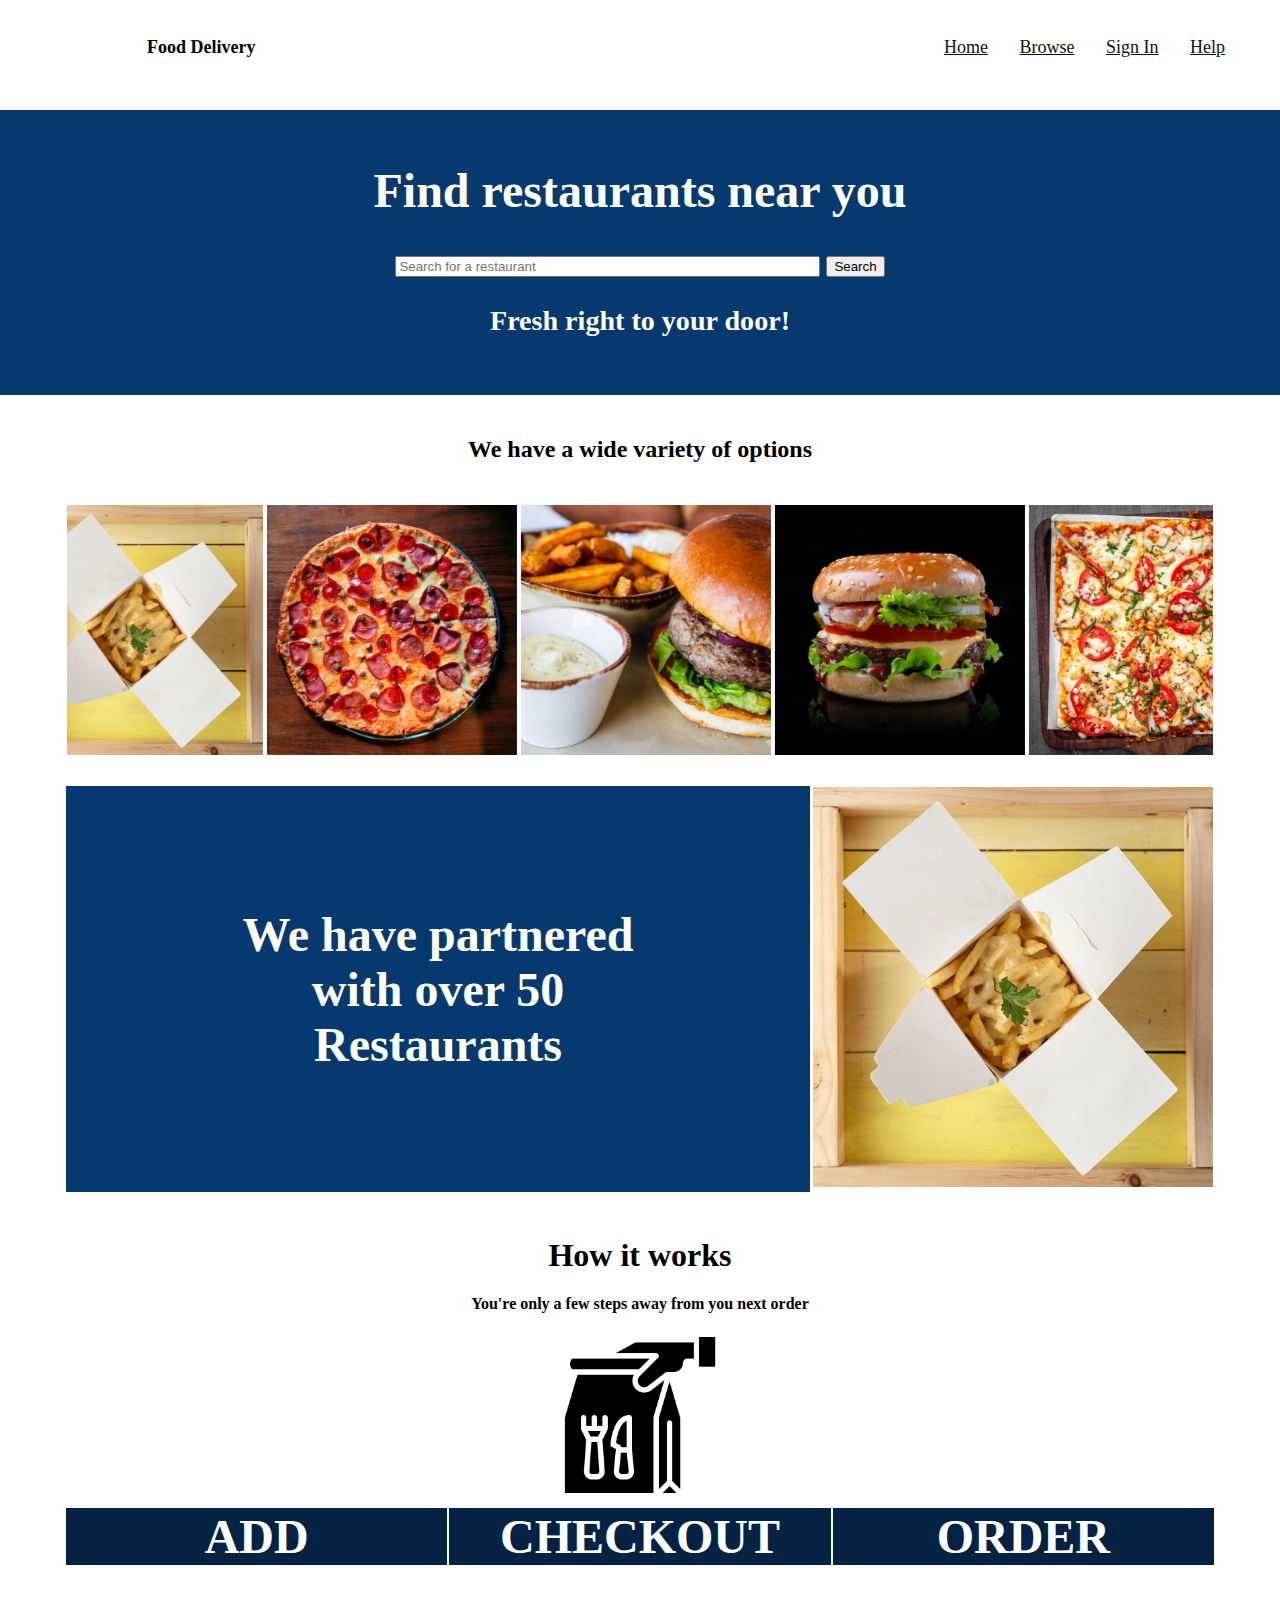
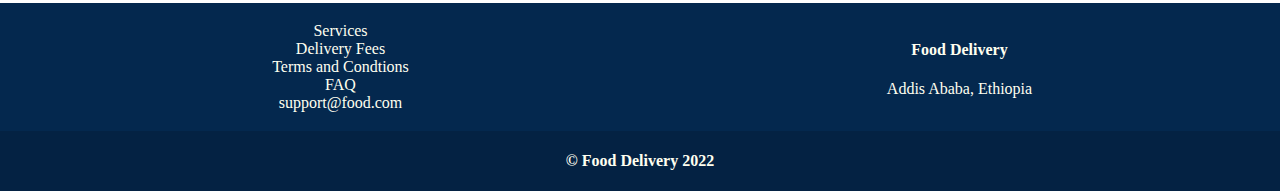
<file: Table/index.html>
<!DOCTYPE html>
<html lang="en">
<head>
    <meta charset="UTF-8">
    <meta http-equiv="X-UA-Compatible" content="IE=edge">
    <meta name="viewport" content="width=device-width, initial-scale=1.0">
    <title>Home | Food Delivery</title>
</head>
<body leftmargin="0" topmargin="0" link="#11111" alink="#11111" vlink="#11111" face="Poppins">
    <!-- Header -->
    <table  width="100%">
        <td>
            <pre>
            <font face="Poppins"  size="4px">
                                <b>Food Delivery</b>                                                                                                                                                         <a href="Index.html">Home</a>       <a href="browse.html">Browse</a>       <a href="Signin.html">Sign In</a>       <a href="Help.html">Help</a>
            </font>
            </pre>
        </td>
    </table>
    <!-- Section -->
    <font face="Poppins">  
        <table bgcolor="#063970" width="100%">
            <td colspan="3" width="100%">
                <center>
                    <br>
                    <font color="#FFFFF" size="5%">
                        <h1>Find restaurants near you</h1>
                        <form action="">
                            <input type="text" size="50%" placeholder="Search for a restaurant" required>
                            <button type="submit">Search</button>
                        </form>
                        <h3>Fresh right to your door!</h3>
                        <br>
                    </font>
                </center>
            </td>
        </table>
            <br>
        <table align="center" width="90%">
            <td colspan="3">
                <h2><center>We have a wide variety of options</center></h2>
            </td>
            <tr>
                <td>
                    <br>

                    <center>
                        <marquee behavior="alternate">
                        <img src="assets/img/1.jpg" width="250px" height="250px" alt="Food">

                        <img src="assets/img/2.jpg" width="250px" height="250px" alt="Food">

                        <img src="assets/img/3.jpg" width="250px" height="250px" alt="Food">

                        <img src="assets/img/4.jpg" width="250px" height="250px" alt="Food">

                        <img src="assets/img/5.jpg" width="250px" height="250px" alt="Food">

                        <img src="assets/img/6.jpg" width="250px" height="250px" alt="Food">

                        <img src="assets/img/7.jpg" width="250px" height="250px" alt="Food">

                        <img src="assets/img/8.jpg" width="250px" height="250px" alt="Food">
                        
                        </marquee>
                        <br>
                        <br>
                </td>

                    </center>
             </tr>
        </table>

        <table align="center" width="90%" >
            <tr>
                <td bgcolor="#063970" width="75%">
                    <p align="center"><font size="7%" color="#FFFFF"> <b>We have partnered <br> with over 50 <br> Restaurants </b></font></p>
                </td>
                <td width="">
                    <img src="assets/img/1.jpg" width="400" height="400">
                </td>
            </tr>
        </table>
        <br>
        <table align="center" width="90%">
            <th colspan="3" align="center">
                <h1>How it works</h1>
                <p>You're only a few steps away from you next order</p>
                <img src="assets/img/take_away.png" width="15%">
            </th>
            <tr align="center">
                <td bgcolor="#042243" width="30%">
                    <font color="white" size="10%"><b>ADD</b></font>
                </td>
                <td bgcolor="#042243" width="30%">
                    <font color="white" size="10%"><b>CHECKOUT</b></font>
                </td>
                <td bgcolor="#042243" width="30%">
                    <font color="white" size="10%"><b>ORDER</b></font>
                </td>
            </tr>
        </table>
<br>
<br>
<!-- Footer -->
    <table bgcolor="#04284e" width="100%">
        <td width="50%" padding="10px" spacing="10px">
            <ul>
                <center>
                    <font color="#FFFFF">
                    Services <br>
                    Delivery Fees <br>
                    Terms and Condtions <br>
                    FAQ <br>
                    support@food.com
                </font>
            </ul>
        </center>
    </td>

        <td width="50%">
            <center>
                <font color="#FFFFF">
                    <h4>Food Delivery</h4>
                    <p>Addis Ababa, Ethiopia</p>
                </font>
            </center>
        </td>
    </table>

    <table bgcolor="#042243" width="100%">
        <th colspan="2">
            <center>
                <font color="#FFFFF">
                    <br>
                    &copy; Food Delivery 2022
                </font>
            </center>
            <br>
        </th>
    </table>
</font>  
</body>
</html>
</file>
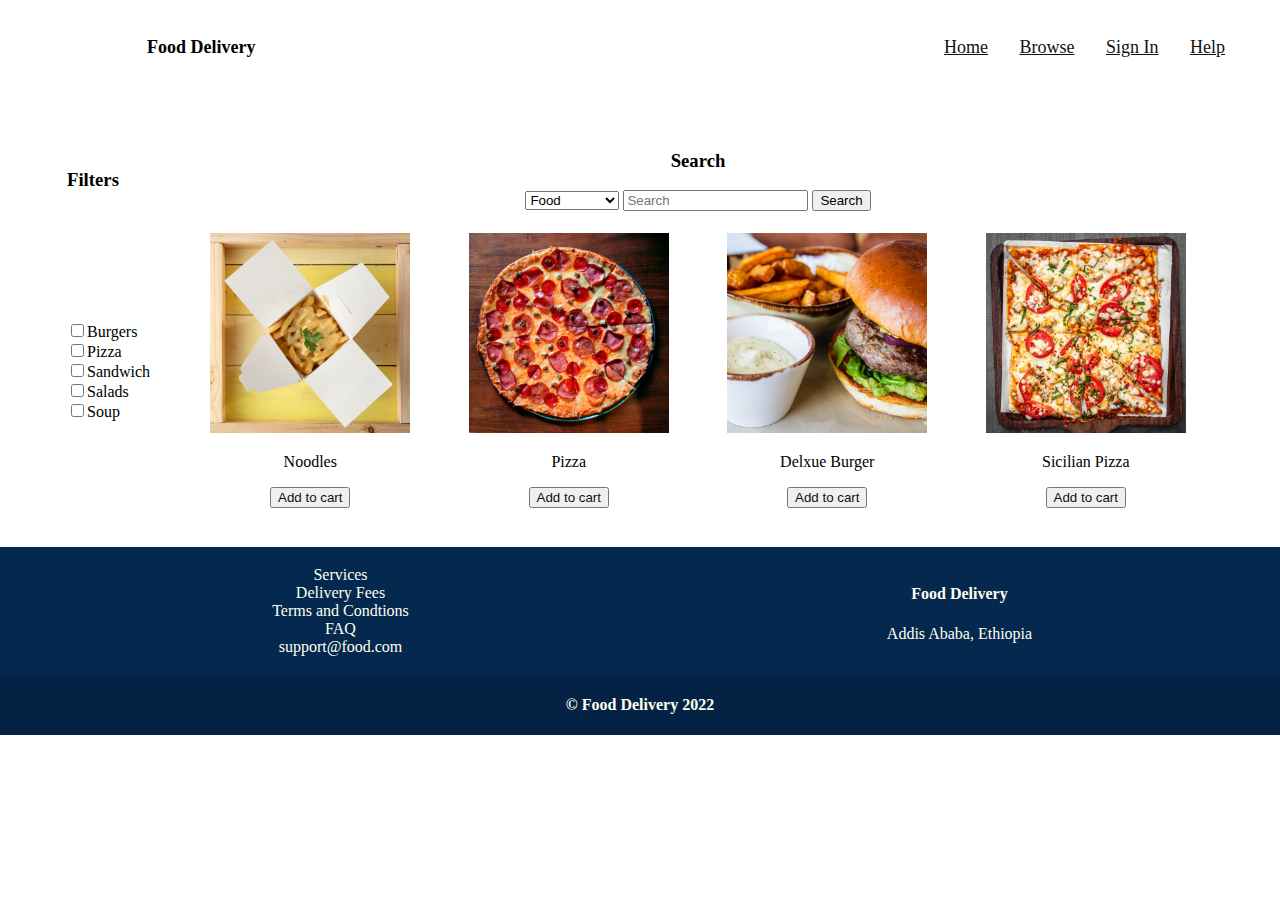
<file: Table/Browse.html>
<!DOCTYPE html>
<html lang="en">
<head>
    <meta charset="UTF-8">
    <meta http-equiv="X-UA-Compatible" content="IE=edge">
    <meta name="viewport" content="width=device-width, initial-scale=1.0">
    <title>Browse | Food Delivery</title>
</head>
<body leftmargin="0" topmargin="0" link="#11111" alink="#11111" vlink="#11111" face="Poppins">
    <!-- Header -->
    <table  width="100%">
        <td>
            <pre>
            <font face="Poppins"  size="4px">
                                <b>Food Delivery</b>                                                                                                                                                         <a href="Index.html">Home</a>       <a href="browse.html">Browse</a>       <a href="Signin.html">Sign In</a>       <a href="Help.html">Help</a>
            </font>
            </pre>
        </td>
    </table>

    <br>
<font face="Poppins">
    <table width="90%" align="center">
        <tr>
            <td>
                <h3>Filters</h3>
            </td>

            <td align="center" colspan="4">
                <h3>Search</h3>
                <form action="" method="get">
                    <select name="Type" id="">
                        <option value="Foods">Food</option>
                        <option value="Restaurants">Restaurants</option>
                    </select>
                    <input type="text" placeholder="Search" required>
                    <button type="submit">Search</button>
                    <br>
                    <br>
                </form>
            </td>
        </tr>

    <!-- -->

        <tr>
            <td width="10%" text-align="right">
                <input type="checkbox">Burgers</input> <br>
                <input type="checkbox">Pizza</input> <br>
                <input type="checkbox">Sandwich</input> <br>
                <input type="checkbox">Salads</input> <br>
                <input type="checkbox">Soup</input>
            </td>

            <td>
                <center>
                <img src="assets/img/1.jpg" width="200px" height="200px" alt="Food Items">
                <p>Noodles</p>
                <a href="Cart.html"><button><font color="#111111">Add to cart</font></button></a>                      
            </center>
            </td>
            <td>
                <center>
                <img src="assets/img/2.jpg" width="200px" height="200px" alt="Food Items">
                <p>Pizza</p>
                <a href="Cart.html"><button><font color="#111111">Add to cart</font></button></a>                      
                </center>
            </td>
            <td>
                <center>
                <img src="assets/img/3.jpg" width="200px" height="200px" alt="Food Items">
                <p>Delxue Burger</p>
                <a href="Cart.html"><button><font color="#111111">Add to cart</font></button></a>                      
                </center>
            </td>            <td>
                <center>
                <img src="assets/img/5.jpg" width="200px" height="200px" alt="Food Items">
                <p>Sicilian Pizza</p>
                <a href="Cart.html"><button><font color="#111111">Add to cart</font></button></a>                      
                </center>
            </td>
        </tr>
    </table>
</font>
<br>
<br>
<font face="Poppins">
<!-- Footer -->
<table bgcolor="#04284e" width="100%">
    <td width="50%" padding="10px" spacing="10px">
        <ul>
            <center>
                <font color="#FFFFF">
                Services <br>
                Delivery Fees <br>
                Terms and Condtions <br>
                FAQ <br>
                support@food.com
            </font>
        </ul>
    </center>
</td>

    <td width="50%">
        <center>
            <font color="#FFFFF">
                <h4>Food Delivery</h4>
                <p>Addis Ababa, Ethiopia</p>
            </font>
        </center>
    </td>
</table>

<table bgcolor="#042243" width="100%">
    <th colspan="2">
        <center>
            <font color="#FFFFF">
                <br>
                &copy; Food Delivery 2022
            </font>
        </center>
        <br>
    </th>
</table>
</font>
</body>
</html>
</file>
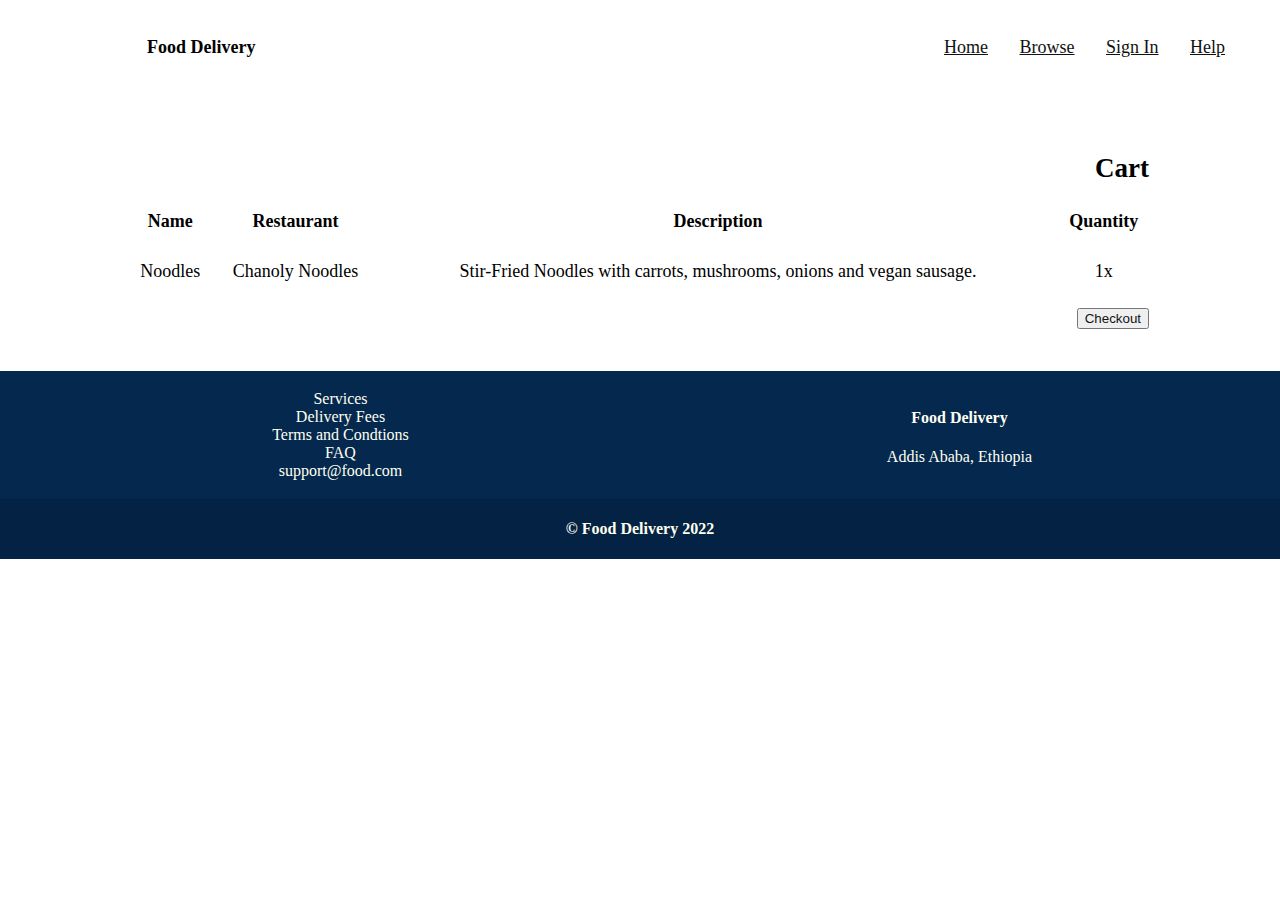
<file: Table/Cart.html>
<!DOCTYPE html>
<html lang="en">
<head>
    <meta charset="UTF-8">
    <meta http-equiv="X-UA-Compatible" content="IE=edge">
    <meta name="viewport" content="width=device-width, initial-scale=1.0">
    <title>Cart | Food Delivery</title>
</head>
<body leftmargin="0" topmargin="0" link="#11111" alink="#11111" vlink="#11111" face="Poppins">
    <!-- Header -->
    <table  width="100%">
        <td>
            <pre>
            <font face="Poppins"  size="4px">
                                <b>Food Delivery</b>                                                                                                                                                         <a href="Index.html">Home</a>       <a href="browse.html">Browse</a>       <a href="Signin.html">Sign In</a>       <a href="Help.html">Help</a>
            </font>
            </pre>
        </td>
    </table>

    <br>
<font face="Poppins" size="4">
    <table align="center" width="80%">
        <th colspan="4">
            <h2 align="right">Cart</h2>
        </th>
        <tr align="center">
            <td><b>Name</b> </td>
            <td><b>Restaurant</b> </td>
            <td><b>Description</b> </td>
            <td><b>Quantity</b> </td>
            
        </tr>
        <th colspan="4">
            <br>
        </th>
        <tr align="center">
            <td>Noodles</td>
            <td>Chanoly Noodles</td>
            <td>Stir-Fried Noodles with carrots, mushrooms, onions and vegan sausage.</td>
            <td>1x</td>
            
        </tr>

        <th align="right" colspan="4">
            <br>
                <a href="Checkout.html"><button align="right"><font color="#121212">Checkout</font></button></a>                     
        </th>
    </table>
</font>
<br>
<br>
<font face="Poppins">
<!-- Footer -->
<table bgcolor="#04284e" width="100%">
    <td width="50%" padding="10px" spacing="10px">
        <ul>
            <center>
                <font color="#FFFFF">
                Services <br>
                Delivery Fees <br>
                Terms and Condtions <br>
                FAQ <br>
                support@food.com
            </font>
        </ul>
    </center>
</td>

    <td width="50%">
        <center>
            <font color="#FFFFF">
                <h4>Food Delivery</h4>
                <p>Addis Ababa, Ethiopia</p>
            </font>
        </center>
    </td>
</table>

<table bgcolor="#042243" width="100%">
    <th colspan="2">
        <center>
            <font color="#FFFFF">
                <br>
                &copy; Food Delivery 2022
            </font>
        </center>
        <br>
    </th>
</table>
</font>
</body>
</html>
</file>
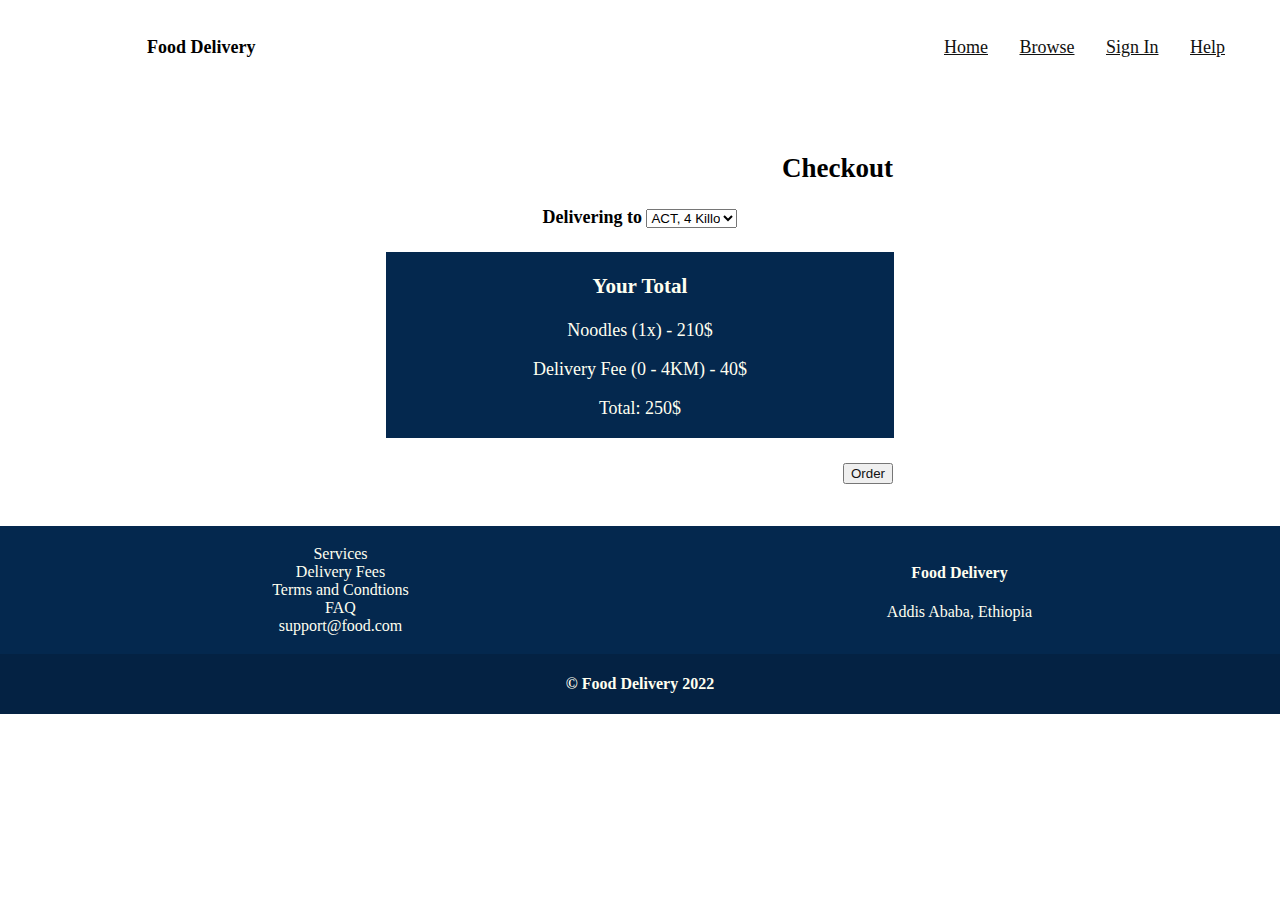
<file: Table/Checkout.html>
<!DOCTYPE html>
<html lang="en">
<head>
    <meta charset="UTF-8">
    <meta http-equiv="X-UA-Compatible" content="IE=edge">
    <meta name="viewport" content="width=device-width, initial-scale=1.0">
    <title>Cart | Food Delivery</title>
</head>
<body leftmargin="0" topmargin="0" link="#11111" alink="#11111" vlink="#11111" face="Poppins">
    <!-- Header -->
    <table  width="100%">
        <td>
            <pre>
            <font face="Poppins"  size="4px">
                                <b>Food Delivery</b>                                                                                                                                                         <a href="Index.html">Home</a>       <a href="browse.html">Browse</a>       <a href="Signin.html">Sign In</a>       <a href="Help.html">Help</a>
            </font>
            </pre>
        </td>
    </table>

    <br>
<font face="Poppins" size="4">
    <table align="center" width="40%">
        <th colspan="2">
            <h2 align="right">Checkout</h2>
            Delivering to <select name="" id="">
                <option value="">ACT, 4 Killo</option>
                <option value="">Piassa</option>
            </select>
            <br>
            <br>
        </th>
        
        <tr>
            <td width="40" align="center" bgcolor="#04284e">
                <font color="#FFFFF">
                    <h3>Your Total</h3>
                    <p>Noodles (1x) - 210$</p>
                    <p>Delivery Fee (0 - 4KM) - 40$</p>
                    <p>Total: 250$</p>
    
                </font>
            </td>
        </tr>

        <th align="right" colspan="2">
            <br>
            <a href="Confirmation.html"><button align="right"><font color="#121212">Order</font></button></a>                     
        </th>
    </table>
</font>
<br>
<br>
<font face="Poppins">
<!-- Footer -->
<table bgcolor="#04284e" width="100%">
    <td width="50%" padding="10px" spacing="10px">
        <ul>
            <center>
                <font color="#FFFFF">
                Services <br>
                Delivery Fees <br>
                Terms and Condtions <br>
                FAQ <br>
                support@food.com
            </font>
        </ul>
    </center>
</td>

    <td width="50%">
        <center>
            <font color="#FFFFF">
                <h4>Food Delivery</h4>
                <p>Addis Ababa, Ethiopia</p>
            </font>
        </center>
    </td>
</table>

<table bgcolor="#042243" width="100%">
    <th colspan="2">
        <center>
            <font color="#FFFFF">
                <br>
                &copy; Food Delivery 2022
            </font>
        </center>
        <br>
    </th>
</table>
</font>
</body>
</html>
</file>
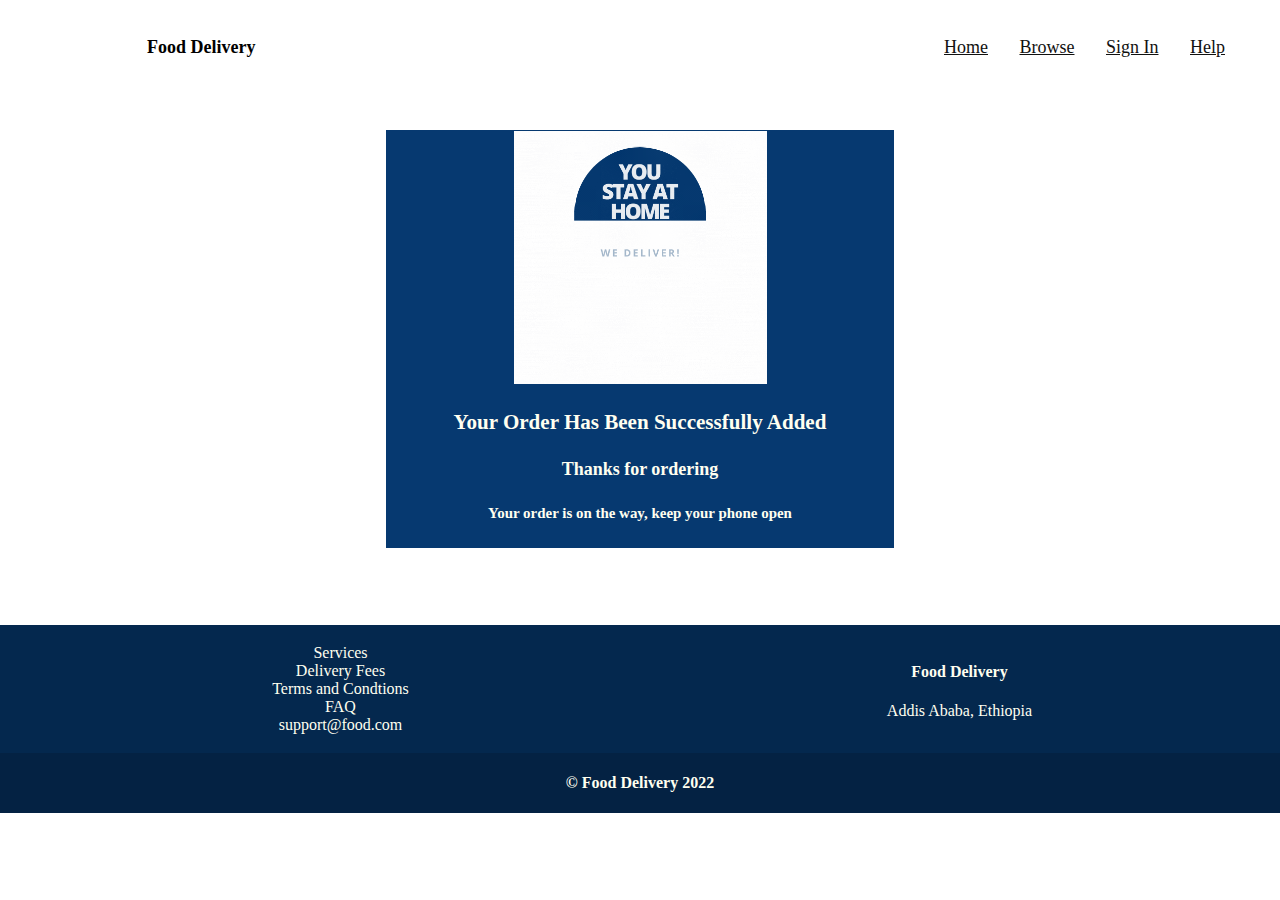
<file: Table/Confirmation.html>
<!DOCTYPE html>
<html lang="en">
<head>
    <meta charset="UTF-8">
    <meta http-equiv="X-UA-Compatible" content="IE=edge">
    <meta name="viewport" content="width=device-width, initial-scale=1.0">
    <title>Cart | Food Delivery</title>
</head>
<body leftmargin="0" topmargin="0" link="#11111" alink="#11111" vlink="#11111" face="Poppins">
    <!-- Header -->
    <table  width="100%">
        <td>
            <pre>
            <font face="Poppins"  size="4px">
                                <b>Food Delivery</b>                                                                                                                                                         <a href="Index.html">Home</a>       <a href="browse.html">Browse</a>       <a href="Signin.html">Sign In</a>       <a href="Help.html">Help</a>
            </font>
            </pre>
        </td>
    </table>

    <br>
<font face="Poppins" size="4">
<table align="center" width="40%">      
        <tr>
            <td width="40" align="center" bgcolor="#063970">
                <img src="assets/gif/delivery.gif" width="50%" alt="Delivering">

                <font color="#FFFFF">
                    <h3>Your Order Has Been Successfully Added</h3>
                    <h4>Thanks for ordering</h4>
                    <h5>Your order is on the way, keep your phone open</h5>
                </font>
            </td>
        </tr>

    </table>
</font>
<br>
<br>
<br>
<br>


<font face="Poppins">
<!-- Footer -->
<table bgcolor="#04284e" width="100%">
    <td width="50%" padding="10px" spacing="10px">
        <ul>
            <center>
                <font color="#FFFFF">
                Services <br>
                Delivery Fees <br>
                Terms and Condtions <br>
                FAQ <br>
                support@food.com
            </font>
        </ul>
    </center>
</td>

    <td width="50%">
        <center>
            <font color="#FFFFF">
                <h4>Food Delivery</h4>
                <p>Addis Ababa, Ethiopia</p>
            </font>
        </center>
    </td>
</table>

<table bgcolor="#042243" width="100%">
    <th colspan="2">
        <center>
            <font color="#FFFFF">
                <br>
                &copy; Food Delivery 2022
            </font>
        </center>
        <br>
    </th>
</table>
</font>
</body>
</html>
</file>
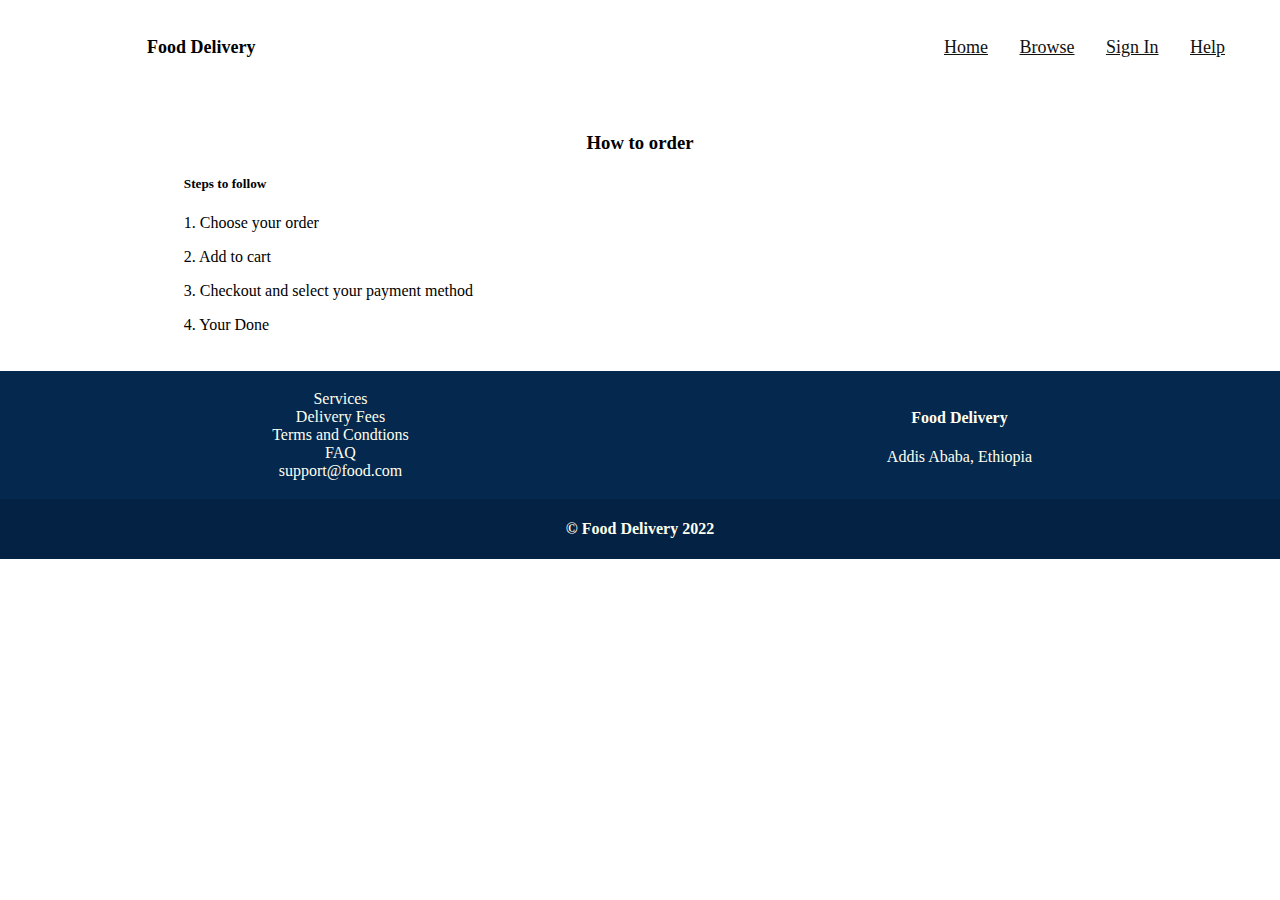
<file: Table/Help.html>
<!DOCTYPE html>
<html lang="en">
<head>
    <meta charset="UTF-8">
    <meta http-equiv="X-UA-Compatible" content="IE=edge">
    <meta name="viewport" content="width=device-width, initial-scale=1.0">
    <title>Help | Food Delivery</title>
</head>
<body leftmargin="0" topmargin="0" link="#11111" alink="#11111" vlink="#11111" face="Poppins">
    <!-- Header -->
    <table  width="100%">
        <td>
            <pre>
            <font face="Poppins"  size="4px">
                                <b>Food Delivery</b>                                                                                                                                                         <a href="Index.html">Home</a>       <a href="browse.html">Browse</a>       <a href="Signin.html">Sign In</a>       <a href="Help.html">Help</a>
            </font>
            </pre>
        </td>
    </table>

    <font face="Poppins">
            <table width="80%" align="center">
                <tr>
                    <td width="5%">

                    </td>
    
                    <td>
                    <center>
                        <h3>How to order</h3>
                    </center>
                        <h5>Steps to follow</h5>
                            <p>1. Choose your order</p>
                            <p>2. Add to cart</p>
                            <p>3. Checkout and select your payment method</p>
                            <p>4. Your Done</p>    
                    </td>
                    <td width="5%">

                    </td>
    
                </tr>
            </table>
        
        <br>

<!-- Footer -->
    <table bgcolor="#04284e" width="100%">
        <td width="50%" padding="10px" spacing="10px">
            <ul>
                <center>
                    <font color="#FFFFF">
                    Services <br>
                    Delivery Fees <br>
                    Terms and Condtions <br>
                    FAQ <br>
                    support@food.com
                </font>
            </ul>
        </center>
    </td>

        <td width="50%">
            <center>
                <font color="#FFFFF">
                    <h4>Food Delivery</h4>
                    <p>Addis Ababa, Ethiopia</p>
                </font>
            </center>
        </td>
    </table>

    <table bgcolor="#042243" width="100%">
        <th colspan="2">
            <center>
                <font color="#FFFFF">
                    <br>
                    &copy; Food Delivery 2022
                </font>
            </center>
            <br>
        </th>
    </table>
</font>  
</body>
</html>
</file>
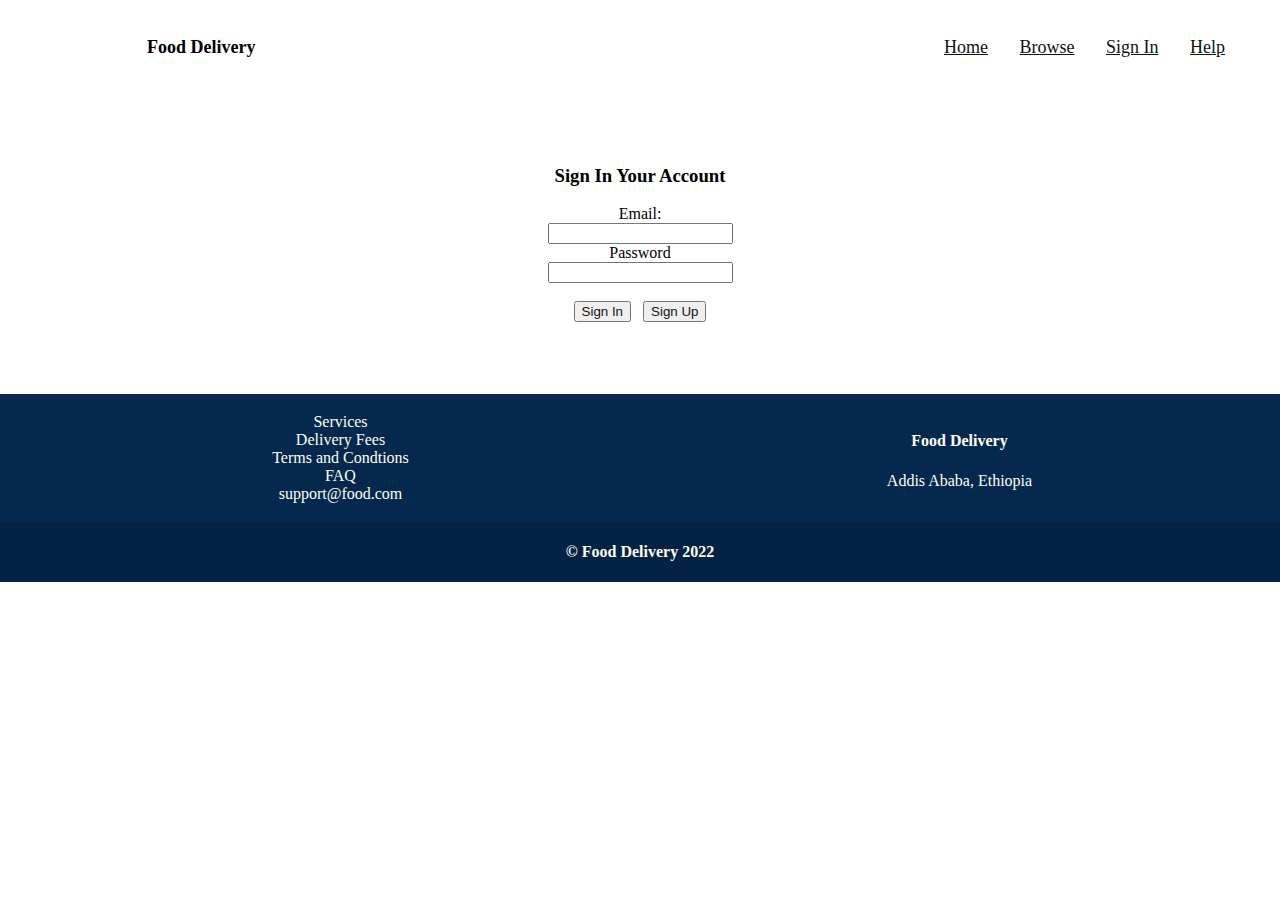
<file: Table/SignIn.html>
<!DOCTYPE html>
<html lang="en">
<head>
    <meta charset="UTF-8">
    <meta http-equiv="X-UA-Compatible" content="IE=edge">
    <meta name="viewport" content="width=device-width, initial-scale=1.0">
    <title>Sign In | Food Delivery</title>
</head>
<body leftmargin="0" topmargin="0" link="#11111" alink="#11111" vlink="#11111" face="Poppins">
    <!-- Header -->
    <table  width="100%">
        <td>
            <pre>
            <font face="Poppins"  size="4px">
                                <b>Food Delivery</b>                                                                                                                                                         <a href="Index.html">Home</a>       <a href="browse.html">Browse</a>       <a href="Signin.html">Sign In</a>       <a href="Help.html">Help</a>
            </font>
            </pre>
        </td>
    </table>

    <font face="Poppins">
        <center>
            <table width="25%">
                <tr>
                    <br>
                    <br>
                    <form action="" method="post">
                        <h3>Sign In Your Account</h3>
                        <label >Email:</label><br> 
                            <input type="text"> <br>
                        <label>Password</label><br>
                            <input type="password"> <br>
                        <br>
                    </form>
                    <a href="index.html"><button><font color="#121212">Sign In</font></button></a>                     
                    &nbsp;
                    <a href="SignUp.html"><button><font color="#121212">Sign Up</font></button></a>                   
                <br>
                <br>
                <br>
                <br>
                </tr>
                
            </table>
        </center>   
        
        <br>

<!-- Footer -->
    <table bgcolor="#04284e" width="100%">
        <td width="50%" padding="10px" spacing="10px">
            <ul>
                <center>
                    <font color="#FFFFF">
                    Services <br>
                    Delivery Fees <br>
                    Terms and Condtions <br>
                    FAQ <br>
                    support@food.com
                </font>
            </ul>
        </center>
    </td>

        <td width="50%">
            <center>
                <font color="#FFFFF">
                    <h4>Food Delivery</h4>
                    <p>Addis Ababa, Ethiopia</p>
                </font>
            </center>
        </td>
    </table>

    <table bgcolor="#042243" width="100%">
        <th colspan="2">
            <center>
                <font color="#FFFFF">
                    <br>
                    &copy; Food Delivery 2022
                </font>
            </center>
            <br>
        </th>
    </table>
    </font>
</body>
</html>
</file>
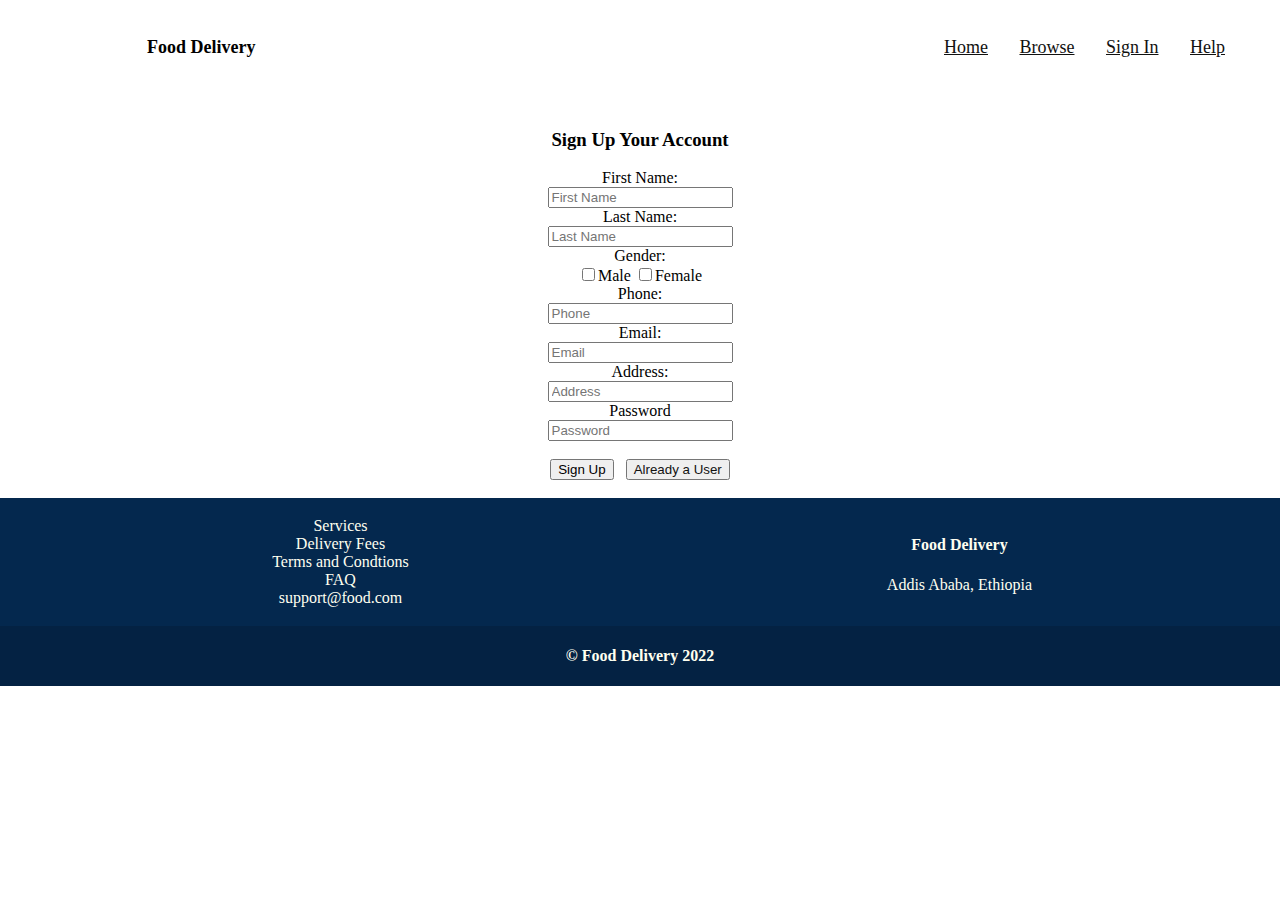
<file: Table/SignUp.html>
<!DOCTYPE html>
<html lang="en">
<head>
    <meta charset="UTF-8">
    <meta http-equiv="X-UA-Compatible" content="IE=edge">
    <meta name="viewport" content="width=device-width, initial-scale=1.0">
    <title>Sign Up | Food Delivery</title>
</head>
<body leftmargin="0" topmargin="0" link="#11111" alink="#11111" vlink="#11111" face="Poppins">
    <!-- Header -->
    <table  width="100%">
        <td>
            <pre>
            <font face="Poppins"  size="4px">
                                <b>Food Delivery</b>                                                                                                                                                         <a href="Index.html">Home</a>       <a href="browse.html">Browse</a>       <a href="Signin.html">Sign In</a>       <a href="Help.html">Help</a>
            </font>
            </pre>
        </td>
    </table>

    <font face="Poppins">
        <center>
            <table width="25%">
                <tr>
                    <form action="" method="post">
                        <h3>Sign Up Your Account</h3>
                        <label>First Name:</label><br> 
                            <input type="text" placeholder="First Name" required> <br>
                        <label>Last Name:</label><br> 
                            <input type="text" placeholder="Last Name" required> <br>
                        <label>Gender:</label> <br>
                        <input type="checkbox" name="Male">Male </input>
                        <input type="checkbox" name="Female">Female</input>
                        <br>
                        <label>Phone:</label><br> 
                            <input type="text" placeholder="Phone" required> <br>
                        <label>Email:</label><br>
                            <input type="text" placeholder="Email" required> <br>
                        <label>Address:</label><br>
                            <input type="text" placeholder="Address" required> <br>  
                        <label>Password</label><br>
                            <input type="password" placeholder="Password" required> <br>
                        <br>
                        <button type="submit">Sign Up</button>
                    </form>
                    &nbsp;
                    <a href="SignIn.html"><button><font color="#121212">Already a User</font></button></a>                       
                </tr>
            </table>
        </center>   
        
        <br>

<!-- Footer -->
    <table bgcolor="#04284e" width="100%">
        <td width="50%" padding="10px" spacing="10px">
            <ul>
                <center>
                    <font color="#FFFFF">
                    Services <br>
                    Delivery Fees <br>
                    Terms and Condtions <br>
                    FAQ <br>
                    support@food.com
                </font>
            </ul>
        </center>
    </td>

        <td width="50%">
            <center>
                <font color="#FFFFF">
                    <h4>Food Delivery</h4>
                    <p>Addis Ababa, Ethiopia</p>
                </font>
            </center>
        </td>
    </table>

    <table bgcolor="#042243" width="100%">
        <th colspan="2">
            <center>
                <font color="#FFFFF">
                    <br>
                    &copy; Food Delivery 2022
                </font>
            </center>
            <br>
        </th>
    </table>
</font>
</body>
</html>
</file>
